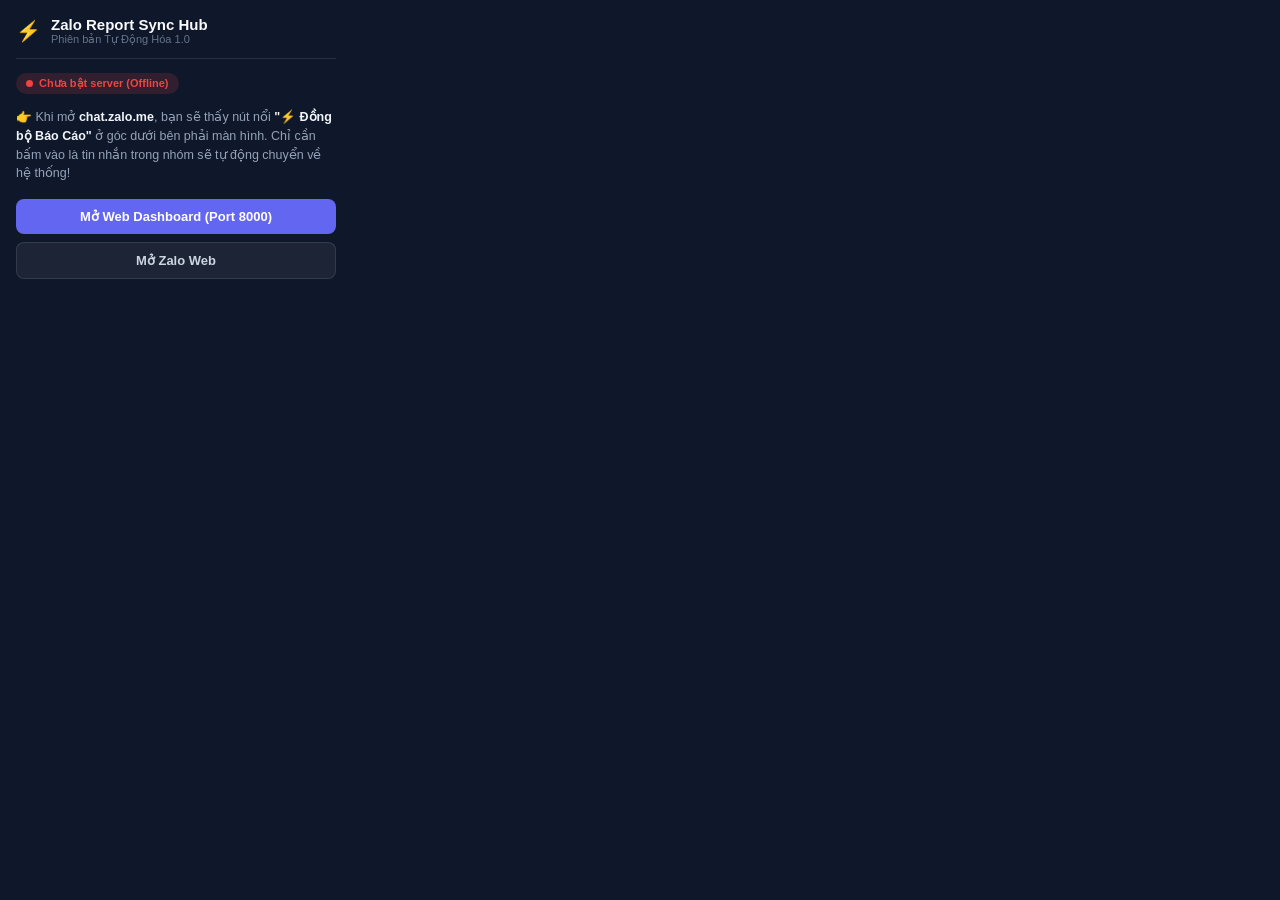
<file: extension/popup.html>
<!DOCTYPE html>
<html lang="vi">
<head>
    <meta charset="UTF-8">
    <title>Zalo Report Sync Hub</title>
    <style>
        body {
            width: 320px;
            margin: 0;
            padding: 16px;
            font-family: -apple-system, BlinkMacSystemFont, "Segoe UI", Roboto, sans-serif;
            background: #0f172a;
            color: #f8fafc;
        }
        .header {
            display: flex;
            align-items: center;
            gap: 10px;
            border-bottom: 1px solid rgba(255,255,255,0.1);
            padding-bottom: 12px;
            margin-bottom: 14px;
        }
        .title {
            font-size: 15px;
            font-weight: 700;
        }
        .status-badge {
            display: inline-flex;
            align-items: center;
            gap: 6px;
            padding: 4px 10px;
            border-radius: 20px;
            font-size: 11px;
            font-weight: 600;
            background: rgba(16, 185, 129, 0.15);
            color: #10b981;
            margin-bottom: 14px;
        }
        .dot {
            width: 7px;
            height: 7px;
            border-radius: 50%;
            background: currentColor;
        }
        .guide {
            font-size: 12.5px;
            color: #94a3b8;
            line-height: 1.5;
            margin-bottom: 16px;
        }
        .guide strong { color: #f1f5f9; }
        .btn {
            display: block;
            width: 100%;
            box-sizing: border-box;
            text-align: center;
            padding: 10px;
            border-radius: 8px;
            border: none;
            background: #6366f1;
            color: #fff;
            font-weight: 600;
            font-size: 13px;
            cursor: pointer;
            text-decoration: none;
            margin-bottom: 8px;
            transition: background 0.2s;
        }
        .btn:hover { background: #4f46e5; }
        .btn-outline {
            background: rgba(255,255,255,0.06);
            color: #cbd5e1;
            border: 1px solid rgba(255,255,255,0.1);
        }
        .btn-outline:hover { background: rgba(255,255,255,0.12); }
    </style>
</head>
<body>
    <div class="header">
        <span style="font-size: 20px;">⚡</span>
        <div>
            <div class="title">Zalo Report Sync Hub</div>
            <div style="font-size: 11px; color: #64748b;">Phiên bản Tự Động Hóa 1.0</div>
        </div>
    </div>

    <div class="status-badge" id="server-status">
        <span class="dot"></span>
        <span id="status-text">Đang kiểm tra server...</span>
    </div>

    <div class="guide">
        👉 Khi mở <strong>chat.zalo.me</strong>, bạn sẽ thấy nút nổi <strong>"⚡ Đồng bộ Báo Cáo"</strong> ở góc dưới bên phải màn hình. Chỉ cần bấm vào là tin nhắn trong nhóm sẽ tự động chuyển về hệ thống!
    </div>

    <a href="http://127.0.0.1:8000" target="_blank" class="btn">Mở Web Dashboard (Port 8000)</a>
    <a href="https://chat.zalo.me" target="_blank" class="btn btn-outline">Mở Zalo Web</a>

    <script src="popup.js"></script>
</body>
</html>
</file>
